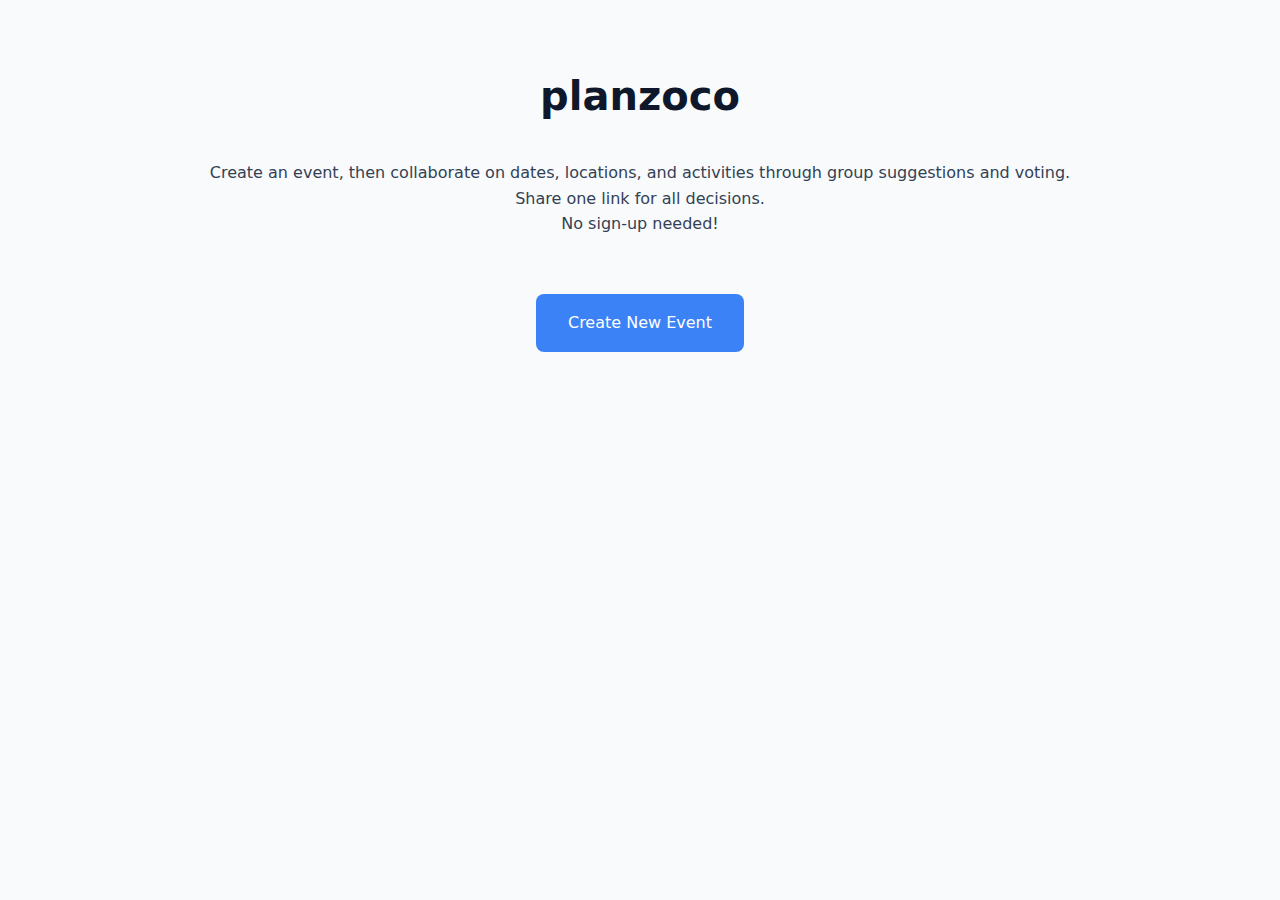
<file: templates/index.html>
<!DOCTYPE html>
<html>
<head>
    <title>planzoco - Effortless Group Plans</title>
    <link rel="stylesheet" href="/static/css/styles.css">
</head>
<body>
    <h1>planzoco</h1>
    <p>Create an event, then collaborate on dates, locations, and activities through group suggestions and voting.</p>
    <p>Share one link for all decisions.</p>
    <p>No sign-up needed!</p>
    <p><br></p>
    <a href="/events/new" class="button-link">Create New Event</a>
</body>
</html>
</file>
<file: static/css/styles.css>
/* Modern CSS Reset */
*, *::before, *::after {
    box-sizing: border-box;
    margin: 0;
    padding: 0;
}

/* Global styles */
body {
    font-family: 'Inter', system-ui, -apple-system, sans-serif;
    line-height: 1.6;
    max-width: 1000px;
    margin: 0 auto;
    padding: 2rem;
    background-color: #f8fafc;
    color: #334155;
    display: flex;
    flex-direction: column;
    align-items: center;
    min-height: 100vh;
}

/* Add a container div for all content */
.container {
    width: 100%;
    max-width: 600px;
    margin: 0 auto;
    text-align: center;
}

/* Typography */
h1 {
    color: #0f172a;
    font-size: 2.5rem;
    font-weight: 700;
    margin: 2rem 0;
}

h2 {
    color: #1e293b;
    font-size: 1.8rem;
    font-weight: 600;
    margin: 1.5rem 0;
}

h3 {
    color: #334155;
    font-size: 1.4rem;
    font-weight: 500;
}

/* Add after the existing h1 styles */
h1 + h2 {
    color: #475569;
    font-size: 1.8rem;
    font-weight: 600;
    margin-top: -1rem;
    margin-bottom: 2rem;
}

/* Navigation */
.nav-link {
    display: inline-flex;
    align-items: center;
    color: #3b82f6;
    text-decoration: none;
    font-weight: 500;
    padding: 0.5rem 0;
    margin-bottom: 1rem;
    transition: color 0.2s;
}

.nav-link:hover {
    color: #2563eb;
}

.nav-link::before {
    content: "←";
    margin-right: 0.5rem;
}

/* Cards and Lists */
.card {
    background: white;
    border-radius: 12px;
    padding: 2rem;
    margin-bottom: 1.5rem;
    box-shadow: 0 1px 3px rgba(0,0,0,0.1), 0 1px 2px rgba(0,0,0,0.06);
    transition: transform 0.2s, box-shadow 0.2s;
}

.card:hover {
    transform: translateY(-2px);
    box-shadow: 0 4px 6px rgba(0,0,0,0.1), 0 2px 4px rgba(0,0,0,0.06);
}

.options {
    display: grid;
    gap: 1rem;
    margin: 2rem 0;
}

.option {
    display: grid;
    grid-template-columns: 1fr 120px auto;
    align-items: center;
    padding: 1.25rem;
    background-color: white;
    border-radius: 8px;
    border: 1px solid #e2e8f0;
    transition: border-color 0.2s, transform 0.2s;
}

.option:hover {
    border-color: #94a3b8;
    transform: translateX(4px);
}

.option-text {
    font-size: 1.1rem;
    color: #334155;
}

.votes {
    color: #64748b;
    font-size: 0.95rem;
    font-weight: 500;
    text-align: right;
    padding-right: 1.5rem;
}

/* Forms */
.form {
    display: grid;
    gap: 1rem;
    margin-top: 2rem;
}

input[type="text"] {
    padding: 0.75rem 1rem;
    border: 2px solid #e2e8f0;
    border-radius: 8px;
    font-size: 1rem;
    transition: border-color 0.2s;
    width: 100%;
}

input[type="text"]:focus {
    outline: none;
    border-color: #3b82f6;
}

button {
    padding: 0.75rem 1.5rem;
    background-color: #3b82f6;
    color: white;
    border: none;
    border-radius: 8px;
    font-weight: 500;
    cursor: pointer;
    transition: background-color 0.2s, transform 0.1s;
}

button:hover {
    background-color: #2563eb;
    transform: translateY(-1px);
}

button:active {
    transform: translateY(0);
}

/* Event list */
.events-list {
    display: grid;
    gap: 1.5rem;
}

.event {
    background: white;
    padding: 2rem;
    border-radius: 12px;
    box-shadow: 0 1px 3px rgba(0,0,0,0.1), 0 1px 2px rgba(0,0,0,0.06);
    transition: transform 0.2s, box-shadow 0.2s;
}

.event:hover {
    transform: translateY(-2px);
    box-shadow: 0 4px 6px rgba(0,0,0,0.1), 0 2px 4px rgba(0,0,0,0.06);
}

.event h2 {
    margin-top: 0;
}

.event a {
    color: #3b82f6;
    text-decoration: none;
    transition: color 0.2s;
}

.event a:hover {
    color: #2563eb;
}

/* Error messages */
.error {
    color: #ef4444;
    padding: 1rem;
    background-color: #fef2f2;
    border-radius: 8px;
    margin-bottom: 1rem;
    border: 1px solid #fee2e2;
}

.qa-grid {
    display: grid;
    gap: 1rem;
    margin-bottom: 2rem;
}

.qa-row {
    display: grid;
    grid-template-columns: minmax(200px, 1fr) minmax(200px, 2fr) auto;
    gap: 2rem;
    align-items: center;
    padding: 1rem;
    border-bottom: 1px solid #e2e8f0;
    transition: background-color 0.2s;
}

.qa-row:hover {
    background-color: #f1f5f9;
}

.question-text {
    color: #1e293b;
    font-weight: 500;
}

.answer-text {
    color: #334155;
}

.edit-link {
    color: #3b82f6;
    text-decoration: none;
    font-size: 0.9rem;
}

.edit-link:hover {
    text-decoration: underline;
}

.vote-link {
    color: #3b82f6;
    text-decoration: none;
    font-weight: 500;
    padding: 0.5rem 1rem;
    border: 2px solid #3b82f6;
    border-radius: 6px;
    transition: all 0.2s;
}

.vote-link:hover {
    background-color: #3b82f6;
    color: white;
}

.button-link {
    display: inline-block;
    padding: 1rem 2rem;
    background-color: #3b82f6;
    color: white;
    text-decoration: none;
    border-radius: 8px;
    font-weight: 500;
    margin-top: 2rem;
    transition: background-color 0.2s, transform 0.1s;
}

.button-link:hover {
    background-color: #2563eb;
    transform: translateY(-1px);
}

.button-link:active {
    transform: translateY(0);
}

/* Share URL styling */
.share-url {
    background: #f3f4f6;
    padding: 0.5rem 1rem;
    border-radius: 6px;
    font-family: monospace;
    border: 1px solid #e5e7eb;
    margin: 0 0.5rem;
    display: inline-block;
    -webkit-user-select: all;
    -moz-user-select: all;
    -ms-user-select: all;
    user-select: all;
}

.share-url::selection {
    background: rgba(59, 130, 246, 0.2); /* Light blue highlight */
}

.share-card {
    background: white;
    border-radius: 12px;
    padding: 2rem;
    margin: 2rem auto 0;
    box-shadow: 0 1px 3px rgba(0,0,0,0.1), 0 1px 2px rgba(0,0,0,0.06);
    text-align: center;
    color: #334155;
    width: 100%;
    max-width: 600px;
    position: relative;
    z-index: 1;
}

.share-card h3 {
    margin-bottom: 0.5rem;
}

.share-card p {
    color: #64748b;
    margin-bottom: 1rem;
}

.share-url-container {
    display: flex;
    align-items: center;
    justify-content: center;
    gap: 1rem;
    margin-top: 1rem;
}

.copy-button {
    padding: 0.5rem 1rem;
    font-size: 0.9rem;
}

.error-card {
    max-width: 600px;
    text-align: center;
}

.error-card h2 {
    color: #ef4444;
    margin-bottom: 1rem;
}

.error-card p {
    color: #64748b;
    margin-bottom: 2rem;
}

.header-container {
    display: flex;
    justify-content: space-between;
    align-items: center;
    width: 100%;
    max-width: 600px;
    margin-bottom: 2rem;
}

.header-container .nav-link {
    margin-bottom: 0;
}

.header-container h2 {
    margin: 0;
}

.instructions {
    color: #64748b;
    margin-bottom: 2rem;
    max-width: 600px;
    text-align: center;
}
</file>
